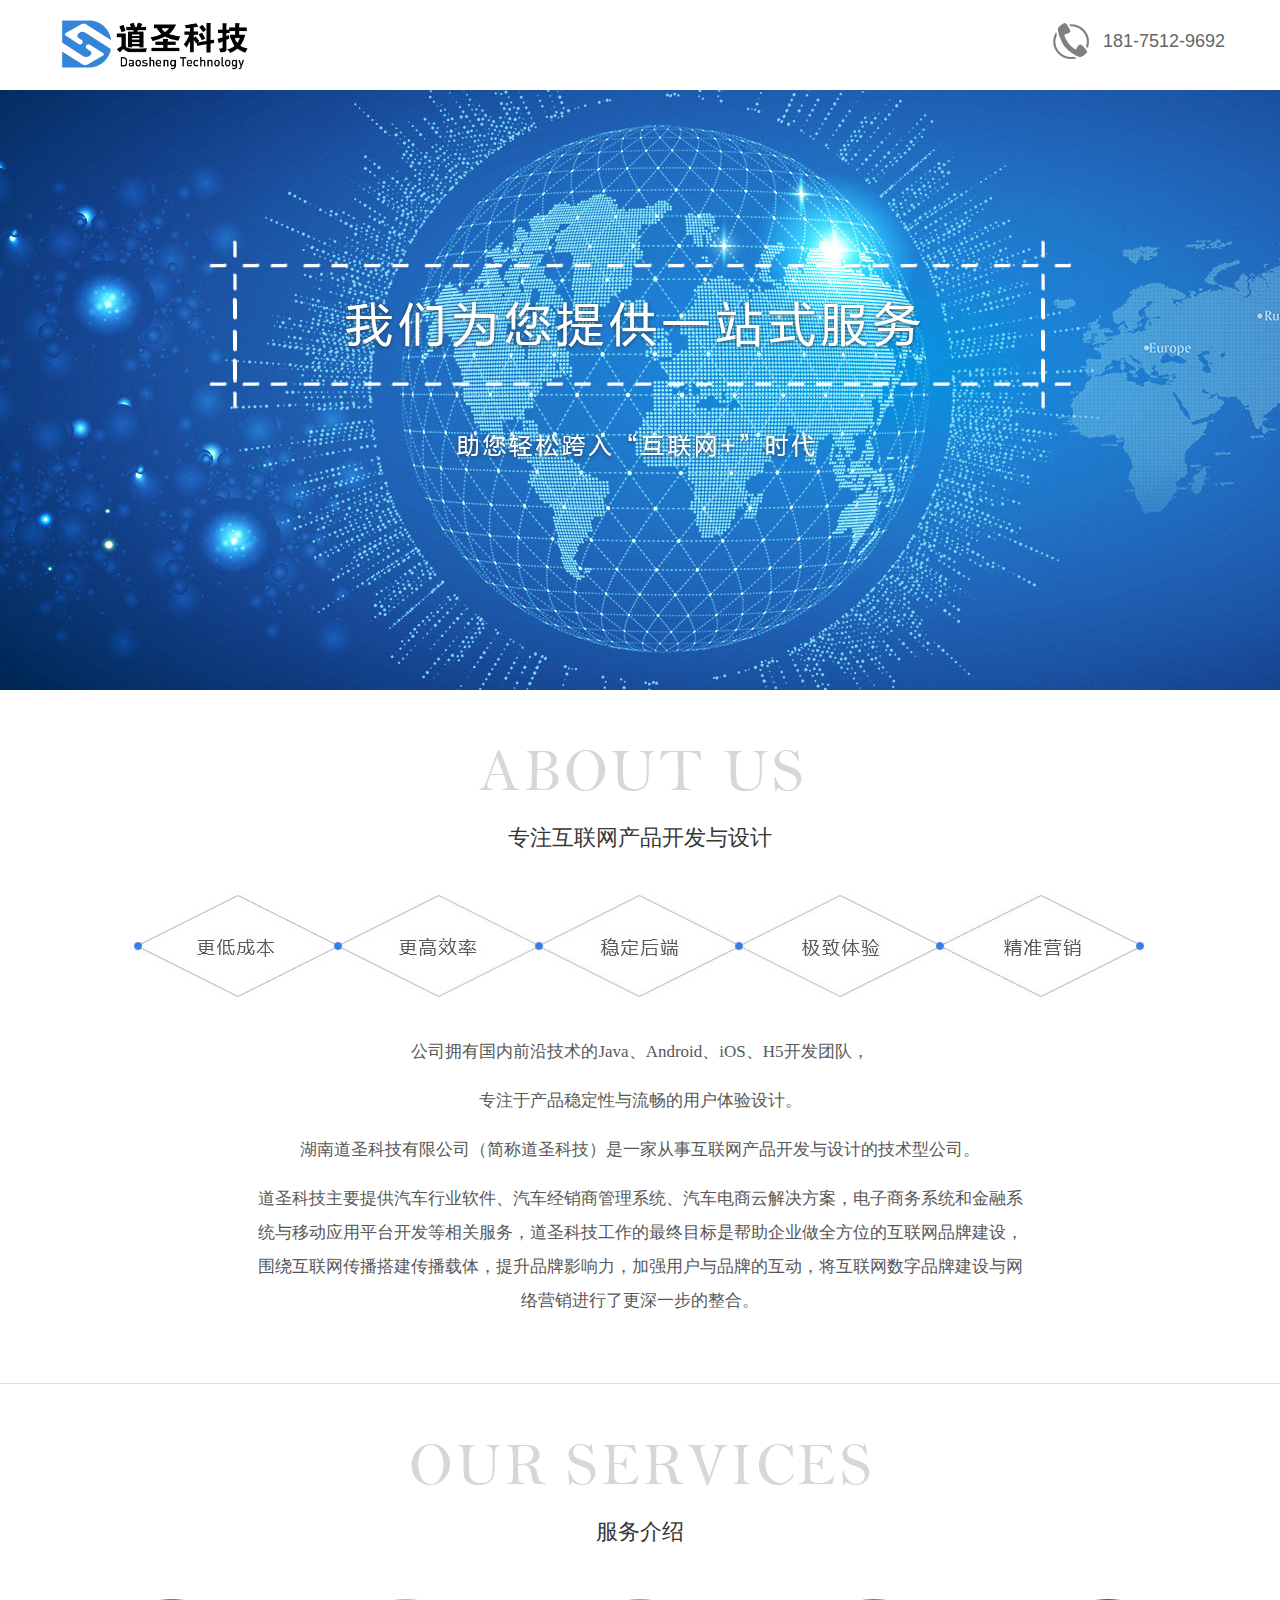
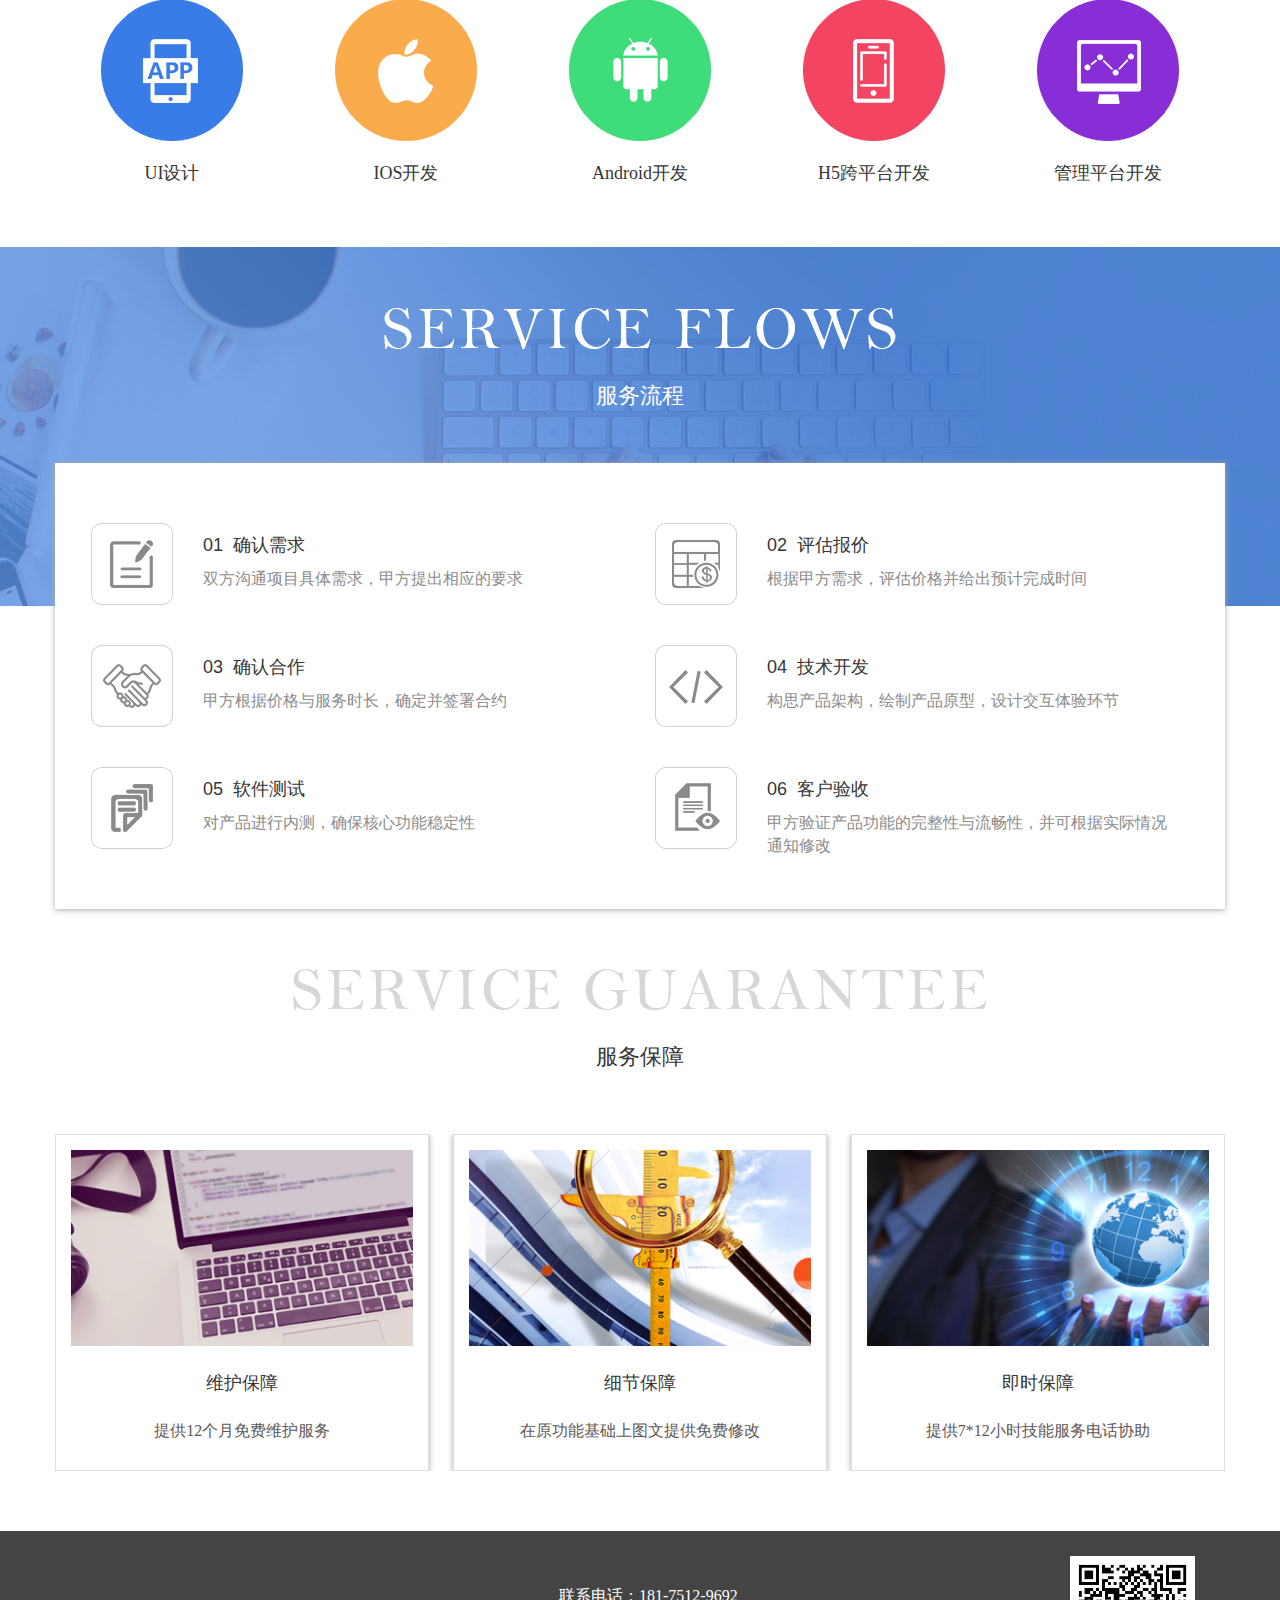
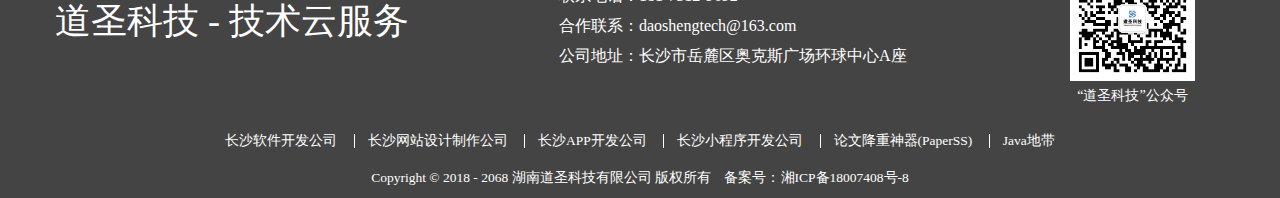
<file: index.html>
<!doctype html>
<html>
<head>
<meta charset="UTF-8">
<title>长沙APP开发公司_长沙小程序开发公司_长沙网站建设公司_长沙软件开发公司 | 湖南道圣科技有限公司</title>
<meta name="Keywords" content="长沙软件开发公司,长沙APP开发公司,长沙微信小程序开发公司,长沙微信公众号开发公司,长沙网站建设公司,长沙移动应用开发公司"/>
<meta name="Description" content="湖南道圣科技专注于APP开发、小程序开发、系统定制开发，自成立来我们服务过数百家企业，致力于为客户创造有价值的产品！"/>
<meta name="baidu-site-verification" content="2XtfMmzwGn" />
<link rel="icon" href="/assets/images/favicon.ico" type="image/x-icon" />
<link rel="shortcut icon" href="/assets/images/favicon.ico" type="image/x-icon" />
<link rel="stylesheet" href="/assets/css/bootstrap.min.css">
<link rel="stylesheet" href="/assets/css/index.css">
</head>

<body>
    <div class="top container">
    	<div class="row">
            <div class="logo">
                <a title="湖南道圣科技有限公司LOGO" target="_self" href="https://www.daoshengtech.cn/">
                    <img src="assets/images/logo.png" alt="湖南道圣科技有限公司LOGO">
                </a>
            </div>
            <div class="telephone">181-7512-9692</div>
        </div>
    </div>

    <div class="banner page-container">
    	<div class="bannerText"><img src="/assets/images/bannerText.png" alt="道圣科技"></div>

        <div id="banner_tabs" class="flexslider">
            <ul class="slides">
                <!-- <li>
                    <a title="湖南道圣科技有限公司" target="_self" href="https://www.daoshengtech.cn/">
                        <img width="1920" height="600" alt="" style="background: url(/assets/images/banner01.jpg) no-repeat center;" src="/assets/images/alpha.png">
                    </a>
                </li>
                <li>
                    <a title="湖南道圣科技有限公司" target="_self" href="https://www.daoshengtech.cn/">
                        <img width="1920" height="600" alt="" style="background: url(/assets/images/banner02.jpg) no-repeat center;" src="/assets/images/alpha.png">
                    </a>
                </li> -->
                <li>
                    <a title="湖南道圣科技有限公司" target="_self" href="https://www.daoshengtech.cn/">
                        <img width="1920" height="600" alt="" style="background: url(/assets/images/banner03.jpg) no-repeat center;" src="/assets/images/alpha.png">
                    </a>
                </li>
            </ul>
            <!-- <ul class="flex-direction-nav">
                <li><a class="flex-prev" href="javascript:;">Previous</a></li>
                <li><a class="flex-next" href="javascript:;">Next</a></li>
            </ul>
            <ol id="bannerCtrl" class="flex-control-nav flex-control-paging">
                <li><a>1</a></li>
                <li><a>2</a></li>
                <li><a>2</a></li>
            </ol> -->
        </div>
    </div>

    <div class="about container">
        <div class="row">
            <div class="englishTitle">
                <img src="/assets/images/titleAbout.png">
            </div>
            <div class="comfile">
                <!-- 湖南道圣科技有限公司<br>是一家致力于实现 -->
                <!-- 湖南道圣科技有限公司（简称道圣科技）<br>-->
                <!-- 是一家从事互联网产品开发与设计的技术型公司-->
                专注互联网产品开发与设计
            </div>
            <div class="advantage">
                <img src="/assets/images/advantage.jpg">
            </div>
            <div class="comfileText">
                <span>公司拥有国内前沿技术的Java、Android、iOS、H5开发团队，</span>
                <span>专注于产品稳定性与流畅的用户体验设计。</span>
                <!-- <span>公司致力于成为国内一流的行业软件技术服务提供商，为车商的日常经营提供数据分析、营销管理、金融及交易服务提供技术解决方案。</span>-->
                <!-- <span>道圣科技主要提供网站建设、电子商务系统与移动应用平台开发等相关服务，道圣科技工作的最终目标是帮助企业做全方位的互联网品牌建设，围绕互联网传播搭建传播载体，提升品牌影响力，加强用户与品牌的互动，将互联网数字品牌建设与网络营销进行了更深一步的整合。</span>-->
                <span>湖南道圣科技有限公司（简称道圣科技）是一家从事互联网产品开发与设计的技术型公司。</span>
                <span>道圣科技主要提供汽车行业软件、汽车经销商管理系统、汽车电商云解决方案，电子商务系统和金融系统与移动应用平台开发等相关服务，道圣科技工作的最终目标是帮助企业做全方位的互联网品牌建设，围绕互联网传播搭建传播载体，提升品牌影响力，加强用户与品牌的互动，将互联网数字品牌建设与网络营销进行了更深一步的整合。</span>
            </div>
        </div>
    </div>

    <div class="line"></div>

    <div class="about container">
        <div class="row">
            <div class="englishTitle">
                <img src="/assets/images/titleWork.png">
            </div>
            <div class="comfile">
                服务介绍
            </div>
            <div class="serviceList container">
                <div class="row">
                    <ul>
                        <li class="col-md-4 col-sm-4 col-xs-4">
                            <span><img src="/assets/images/app.png"></span>
                            <span>UI设计</span>
                        </li>
                        <li class="col-md-4 col-sm-4 col-xs-4">
                            <span><img src="/assets/images/ios.png"></span>
                            <span>IOS开发</span>
                        </li>
                        <li class="col-md-4 col-sm-4 col-xs-4">
                            <span><img src="/assets/images/Android.png"></span>
                            <span>Android开发</span>
                        </li>
                        <li class="col-md-4 col-sm-4 col-xs-4">
                            <span><img src="/assets/images/h5.png"></span>
                            <span>H5跨平台开发</span>
                        </li>
                        <li class="col-md-4 col-sm-4 col-xs-4">
                            <span><img src="/assets/images/operate.png"></span>
                            <span>管理平台开发</span>
                        </li>
                    </ul>
                </div>
            </div>
        </div>
    </div>

    <div class="flowArea">
    	<div class="flowBg"></div>

        <div class="about flowMain container">
        	<div class="row">
                <div class="englishTitle">
                    <img src="/assets/images/titleFlows.png">
                </div>
                <div class="comfile">
                    服务流程
                </div>

                <div class="whiteBg container">
                    <div class="row flowList">
                        <ul>
                            <li class="col-lg-6 col-md-12 col-sm-12 col-xs-12">
                                <div class="leftImg">
                                    <img src="/assets/images/flow01.png">
                                </div>
                                <div class="rightText">
                                    <div class="bigText">
                                        <span>01</span>确认需求
                                    </div>
                                    <div class="smallText">双方沟通项目具体需求，甲方提出相应的要求</div>
                                </div>
                            </li>
                            <li class="col-lg-6 col-md-12 col-sm-12 col-xs-12">
                                <div class="leftImg">
                                    <img src="/assets/images/flow02.png">
                                </div>
                                <div class="rightText">
                                    <div class="bigText">
                                        <span>02</span>评估报价
                                    </div>
                                    <div class="smallText">根据甲方需求，评估价格并给出预计完成时间</div>
                                </div>
                            </li>
                            <li class="col-lg-6 col-md-12 col-sm-12 col-xs-12">
                                <div class="leftImg">
                                    <img src="/assets/images/flow03.png">
                                </div>
                                <div class="rightText">
                                    <div class="bigText">
                                        <span>03</span>确认合作
                                    </div>
                                    <div class="smallText">甲方根据价格与服务时长，确定并签署合约</div>
                                </div>
                            </li>
                            <li class="col-lg-6 col-md-12 col-sm-12 col-xs-12">
                                <div class="leftImg">
                                    <img src="/assets/images/flow04.png">
                                </div>
                                <div class="rightText">
                                    <div class="bigText">
                                        <span>04</span>技术开发
                                    </div>
                                    <div class="smallText">构思产品架构，绘制产品原型，设计交互体验环节</div>
                                </div>
                            </li>
                            <li class="col-lg-6 col-md-12 col-sm-12 col-xs-12">
                                <div class="leftImg">
                                    <img src="/assets/images/flow05.png">
                                </div>
                                <div class="rightText">
                                    <div class="bigText">
                                        <span>05</span>软件测试
                                    </div>
                                    <div class="smallText">对产品进行内测，确保核心功能稳定性</div>
                                </div>
                            </li>
                            <li class="col-lg-6 col-md-12 col-sm-12 col-xs-12">
                                <div class="leftImg">
                                    <img src="/assets/images/flow06.png">
                                </div>
                                <div class="rightText">
                                    <div class="bigText">
                                        <span>06</span>客户验收
                                    </div>
                                    <div class="smallText">甲方验证产品功能的完整性与流畅性，并可根据实际情况<br>通知修改</div>
                                </div>
                            </li>
                        </ul>
                    </div>
                </div>
            </div>
        </div>
    </div>

    <div class="about container">
        <div class="row">
            <div class="englishTitle">
                <img src="/assets/images/titleService.png">
            </div>
            <div class="comfile">
                服务保障
            </div>

            <div class="guaranteeList container">
                <div class="row">
                    <ul>
                        <li class="col-md-4 col-sm-12 col-xs-12">
                            <span><img src="/assets/images/maintain.jpg"></span>
                            <span>维护保障</span>
                            <span>提供12个月免费维护服务</span>
                        </li>
                        <li class="col-md-4 col-sm-12 col-xs-12">
                            <span><img src="/assets/images/detail.jpg"></span>
                            <span>细节保障</span>
                            <span>在原功能基础上图文提供免费修改</span>
                        </li>
                        <li class="col-md-4 col-sm-12 col-xs-12">
                            <span><img src="/assets/images/immediate.jpg"></span>
                            <span>即时保障</span>
                            <span>提供7*12小时技能服务电话协助</span>
                        </li>
                    </ul>
                </div>
            </div>
        </div>
    </div>
    <div class="footbg">
    	<div class="foot container">
            <div class="row">
                <div class="slogan hidden-sm hidden-xs">道圣科技 - 技术云服务</div>
                <div class="contact">
                    联系电话：181-7512-9692<br>
                    合作联系：<a href="mailto:daoshengtech@163.com" target="_blank">daoshengtech@163.com</a><br>
                    公司地址：长沙市岳麓区奥克斯广场环球中心A座<br><br>
                </div>
                <div class="erweima">
                    <a href="./assets/images/qrcode.jpg" target="_blank"><img src="./assets/images/qrcode.jpg" width="125" height="125"></a>
                    <div style="margin-top:5px; text-align:center;">“道圣科技”公众号</div>
                </div>
            </div>
        </div>
    </div>
	<footer id="footer">
		<div class="container">
			<!-- 友情链接 -->
			<div class="friendLink">                
                <a href="https://www.daoshengtech.cn/" target="_blank">长沙软件开发公司</a>
                <a href="http://www.daoshengkeji.cn" target="_blank">长沙网站设计制作公司</a>
				<a href="https://www.daoshengtech.com.cn" target="_blank">长沙APP开发公司</a>
				<a href="https://www.daoshengkeji.com.cn" target="_blank">长沙小程序开发公司</a>
				<a href="https://paperss.cn/" target="_blank">论文降重神器(PaperSS)</a>
                <a href="https://blog.daoshengtech.cn" target="_blank">Java地带</a>
            </div>
		</div>
		<div class="copyright">
			<div class="container">Copyright&nbsp;&copy;&nbsp;2018 - 2068&nbsp;湖南道圣科技有限公司&nbsp;版权所有&nbsp;&nbsp;&nbsp;&nbsp;备案号：<a href="https://beian.miit.gov.cn" target="_blank">湘ICP备18007408号-8</a></div>
		</div>
	</footer>
</body>
<!-- <script src="https://daoshengtech-1256346555.cos.ap-shanghai.myqcloud.com/js/jquery-1.10.2.min.js"></script> -->
<!-- <script src="https://daoshengtech-1256346555.cos.ap-shanghai.myqcloud.com/js/slider.js"></script> -->
<script type="text/javascript">
// $(function() {
//     var bannerSlider = new Slider($('#banner_tabs'), {
//         time: 5000,
//         delay: 400,
//         event: 'hover',
//         auto: true,
//         mode: 'fade',
//         controller: $('#bannerCtrl'),
//         activeControllerCls: 'active'
//     });
//     $('#banner_tabs .flex-prev').click(function() {
//         bannerSlider.prev()
//     });
//     $('#banner_tabs .flex-next').click(function() {
//         bannerSlider.next()
//     });
// });
</script>
<script>
    var _hmt = _hmt || [];
    (function() {
      var hm = document.createElement("script");
      hm.src = "https://hm.baidu.com/hm.js?e3e42ba05f27d3023322df38674623d4";
      var s = document.getElementsByTagName("script")[0]; 
      s.parentNode.insertBefore(hm, s);
    })();
</script>
</html>
</file>
<file: assets/css/index.css>
@charset "utf-8";
/* CSS Document */

body, div, p, a, span, input, label, ul, li, h1, h2, h3, h4, h5, h6 {
	padding: 0;
	margin: 0;
}
body {
	font-family: "微软雅黑";
	font-size: 14px;
	color: #333;
}
img, input, select, textarea {
	font-family:"微软雅黑";
	border: none;
}
ul, li {
	list-style: none;
}
a, a:hover,a:link,a:visited {
	text-decoration: none;
}

.col-lg-8,.col-md-8{
	width: 66.3333333333%;
}

.col-lg-4,.col-md-4{
	width: 32.6666666666%;
}

.col-lg-3,.col-md-3{
	width: 24.25%;
}

img{
	max-width: 100%;
}

.top{
	margin: 15px auto;
	height: auto;
	overflow: hidden;
}

.logo{
	float: left;
	width: 200px;
}

.telephone{
	float: right;
	background: url(../images/telephone.png) left center no-repeat;
	height: 36px;
	line-height: 36px;
	color: #666;
	font-family:Arial, Helvetica, sans-serif;
	font-size: 18px;
	padding-left: 50px;
	margin-top: 8px;
}

.banner{
	height: 600px;
	position: relative;
}

/* .bannerText{
	position: absolute;
	width: 863px;
	height: 224px;
	top: 50%;
	left: 50%;
	margin-top: -150px;
	margin-left: -430px;
	z-index:9999;
} */

.bannerText{
	position: absolute;
	width: 68%;
	height: 224px;
	text-align: center;
	top: 50%;
	left: 16%;
	margin-top: -150px;
	z-index:9999;
}

.about{
	text-align: center;
	margin-top: 60px;
}

.comfile{
	font-size: 22px;
	color: #363636;
	line-height: 34px;
	margin-top: 30px;
}

.advantage{
	margin-top: 30px;
}

.comfileText{
	width: 66%;
	margin: 30px auto 0;
	line-height: 34px;
	color: #585858;
	font-size: 17px;
}

.comfileText span{
	display: block;
	margin-bottom: 15px;
}

.line{
	background: #ddd;
	height: 1px;
	margin-top: 50px;
}

.serviceList{
	margin: 30px auto 0;
	height: auto;
	overflow: hidden;
}

.serviceList ul li{
	float: left;
	text-align: center;
}

.serviceList ul li span{
	display: block;
	font-size: 18px;
	color: #363636;
	margin-top: 20px;
}

@media(min-width:1200px){
	.serviceList ul li{
		width: 20%;
	}
}

.flowArea{
	margin-top: 60px;
	position: relative;
	padding-top: 1px;
}

.flowBg{
	background: url(/assets/images/flowBg.jpg) center top no-repeat;
	width: 100%;
	height: 360px;
	position: absolute;
	top: 0;
	z-index: 1;
}

.flowMain{
	margin: 60px auto 0;
	position: relative;
	z-index: 99;
}

.flowMain .comfile{
	color: #fff;
}

.whiteBg{
	background: #fff;
	padding: 20px 36px 60px;
	height: auto;
	overflow: hidden;
	box-shadow: 0 1px 6px #aaa;
	margin-top: 50px;
}

.flowList ul li{
	height: 82px;
	float: left;
	text-align: left;
	margin-top: 40px;
}

.leftImg{
	float: left;
}

.rightText{
	float: left;
	margin-left: 30px;
	margin-top: 10px;
}

.bigText{
	font-size: 18px;
	color: #363636;
}

.bigText span{
	font-family:Arial, Helvetica, sans-serif;
	margin-right: 10px;
}

.smallText{
	font-size: 16px;
	color: #8c8c8c;
	margin-top: 10px
}

.guaranteeList{
	margin: 60px auto;
	height: auto;
	overflow: hidden;
}

.guaranteeList ul li{
	float: left;
	background: #fff;
	padding-top: 15px;
	padding-bottom: 25px;
	border: #ddd 1px solid;
	box-shadow: 0 1px 6px #aaa;
	margin-left: 1%;
}

.guaranteeList ul li:first-child{
	margin-left: 0;
}

@media(min-width:1200px){
	.guaranteeList ul li{
		width: 32%;
		margin-left: 2%;
	}
}

.guaranteeList ul li span{
	display: block;
	color: #363636;
	font-size: 18px;
	margin-top: 25px;
}

.guaranteeList ul li span:first-child{
	margin-top: 0;
}

.guaranteeList ul li span:last-child{
	width: 80%;
	margin: 20px auto 0;
	line-height: 28px;
	font-size: 16px;
	color: #5e5858;
}

.footbg{
	background: #444;
	height: auto;
	overflow: hidden;
	padding: 25px 0;
}

.foot{
	margin: auto;
	color: #fff;
}

.slogan{
	float: left;
	font-size: 36px;
	margin-top: 40px;
	margin-right: 150px;
}

.contact{
	float: left;
	font-size: 16px;
	line-height: 30px;
	padding-top: 25px;
	padding-left: 0px;
}
.contact a{
	color: white;
}
.erweima{
	float: right;
	margin-right: 30px;
}

/*广告图的轮播样式*/

.flexslider {
	margin: 0px auto 20px;
	position: relative;
	width: 100%;
	height: 600px;
	overflow: hidden;
	zoom: 1;
}

.flexslider .slides li {
	width: 100%;
	height: 100%;
}

.flex-direction-nav a {
	width: 70px;
	height: 70px;
	line-height: 99em;
	overflow: hidden;
	margin: -35px 0 0;
	display: block;
	background: url(../images/ad_ctr.png) no-repeat;
	position: absolute;
	top: 50%;
	z-index: 10;
	cursor: pointer;
	opacity: 0;
	filter: alpha(opacity=0);
	-webkit-transition: all .3s ease;
	border-radius: 35px;
}

.flex-direction-nav .flex-next {
	background-position: 0 -70px;
	right: 0;
}

.flex-direction-nav .flex-prev {
	left: 0;
}

.flexslider:hover .flex-next {
	opacity: 0.8;
	filter: alpha(opacity=25);
}

.flexslider:hover .flex-prev {
	opacity: 0.8;
	filter: alpha(opacity=25);
}

.flexslider:hover .flex-next:hover,
.flexslider:hover .flex-prev:hover {
	opacity: 1;
	filter: alpha(opacity=50);
}

.flex-control-nav {
	width: 100%;
	position: absolute;
	bottom: 10px;
	text-align: center;
}

.flex-control-nav li {
	margin: 0 2px;
	display: inline-block;
	zoom: 1;
	*display: inline;
}

.flex-control-paging li a {
	background: url(../images/dot.png) no-repeat 0 -16px;
	display: block;
	height: 16px;
	overflow: hidden;
	text-indent: -99em;
	width: 16px;
	cursor: pointer;
}

.flex-control-paging li a.flex-active,
.flex-control-paging li.active a {
	background-position: 0 0;
}

.flexslider .slides a img {
	width: 100%;
	height: 600px;
	display: block;
}
#footer {
  background: #444;
  color: #fff;
  height: auto;
}
#footer .friendLink {
  width: 100%;
  font-size: 13.5px;
  text-align: center;
}
#footer .friendLink a:first-child {
  border-left: 0;
}
#footer .friendLink  a {
    display: inline-block;
    height: 14px;
    line-height: 13.5px;
    border-left: 1px solid #FFFFFF;
    padding: 0 13px;
    margin-bottom: 10px;
    color: #FFFFFF;
}
#footer .copyright {
  line-height: 20px;
  text-align: center;
  padding: 10px 0;
  font-size: 13.5px;
}
#footer .copyright a {
	color: white;
}
</file>
